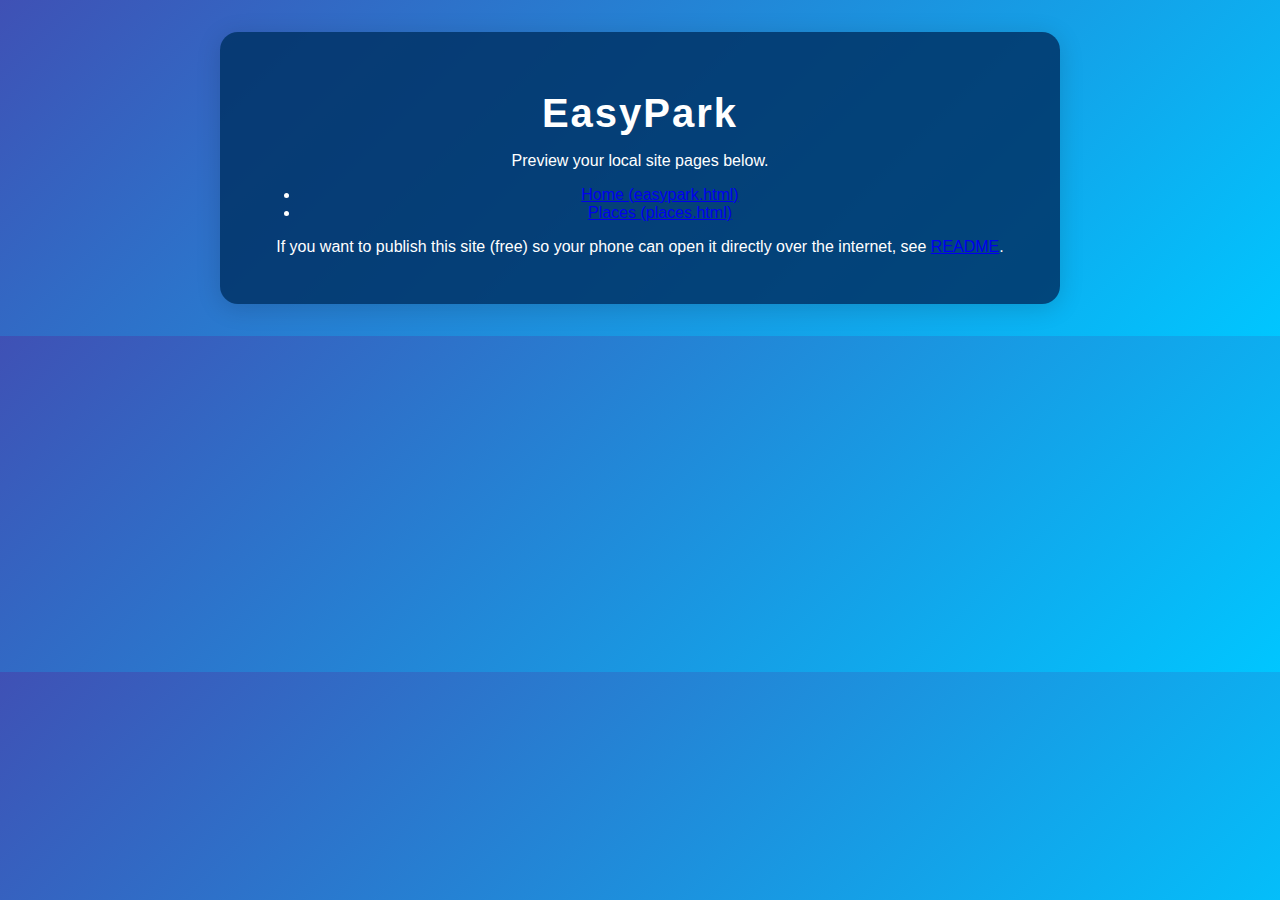
<file: index.html>
<!doctype html>
<html lang="en">
<head>
  <meta charset="utf-8">
  <meta name="viewport" content="width=device-width,initial-scale=1">
  <title>EasyPark - Preview</title>
  <link rel="stylesheet" href="easypark.css">
</head>
<body>
  <div class="container">
    <h1>EasyPark</h1>
    <p>Preview your local site pages below.</p>
    <ul>
      <li><a href="easypark.html" target="_blank">Home (easypark.html)</a></li>
      <li><a href="places.html" target="_blank">Places (places.html)</a></li>
    </ul>
    <p>If you want to publish this site (free) so your phone can open it directly over the internet, see <a href="README.md">README</a>.</p>
  </div>
</body>
</html>
</file>
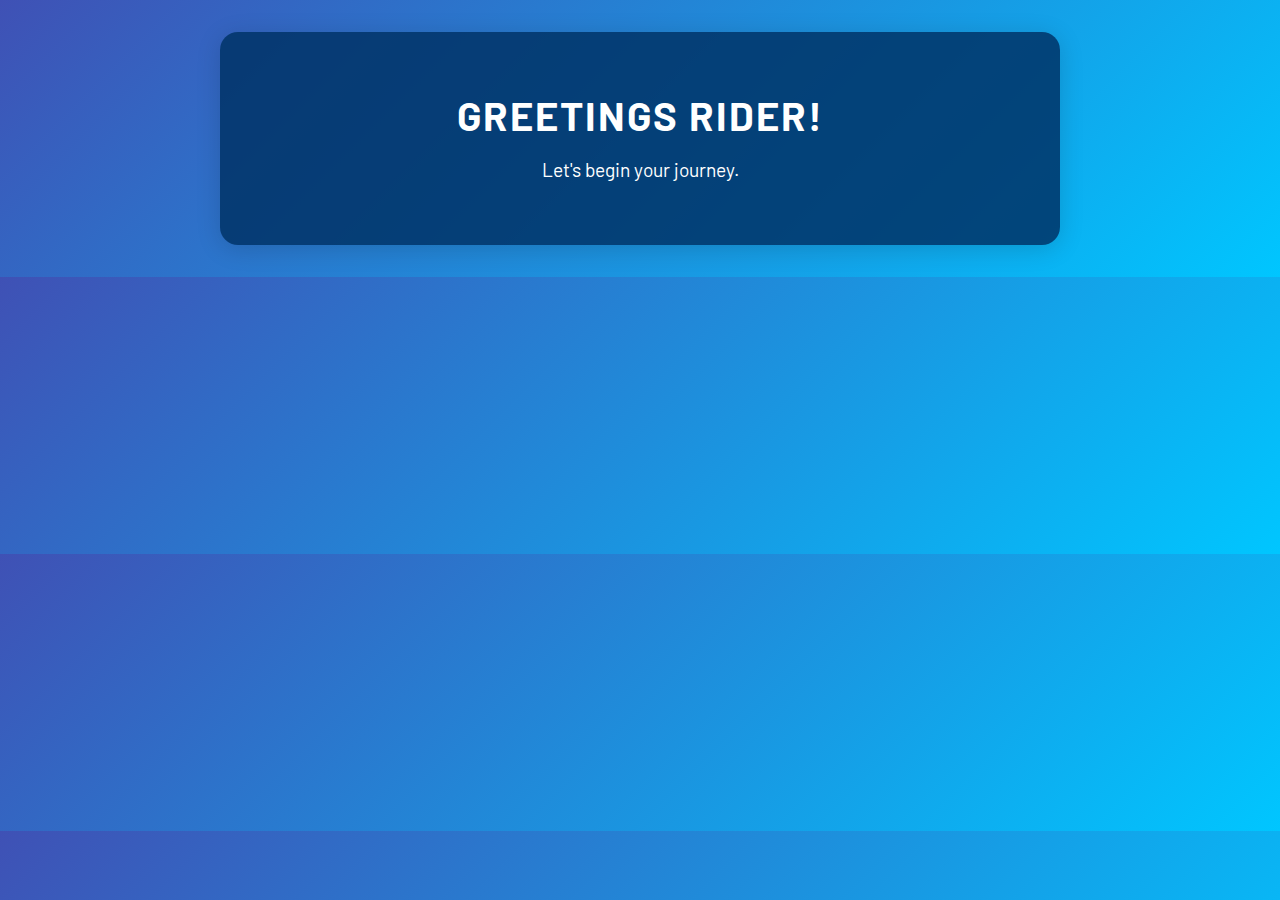
<file: easypark.html>
<!DOCTYPE html>
<html lang="en">
<head>
	<meta charset="UTF-8">
	<meta name="viewport" content="width=device-width, initial-scale=1.0">
	<title>EasyPark</title>
	<link rel="stylesheet" href="easypark.css">
	<link href="https://fonts.googleapis.com/css?family=Barlow:400,700&display=swap" rel="stylesheet">
	<link href="https://fonts.googleapis.com/css?family=Orbitron:700&display=swap" rel="stylesheet">
    <link rel="preconnect" href="https://fonts.googleapis.com">
    <link rel="preconnect" href="https://fonts.gstatic.com" crossorigin>
    <link href="https://fonts.googleapis.com/css2?family=Caudex:ital,wght@0,400;0,700;1,400;1,700&family=Outfit:wght@100..900&display=swap" rel="stylesheet">
</head>
<body>
	<div class="container">
		<h1>GREETINGS RIDER!</h1>
		<p class="subtitle">Let's begin your journey.</p>
		<div style="margin-top:20px;">
			<button class="confirm-btn" id="startBtn">Start</button>
		</div>
	</div>
	<script>
		document.getElementById('startBtn').addEventListener('click', function(){
			window.location.href = 'places.html';
		});
	</script>
</body>
</html>
</file>
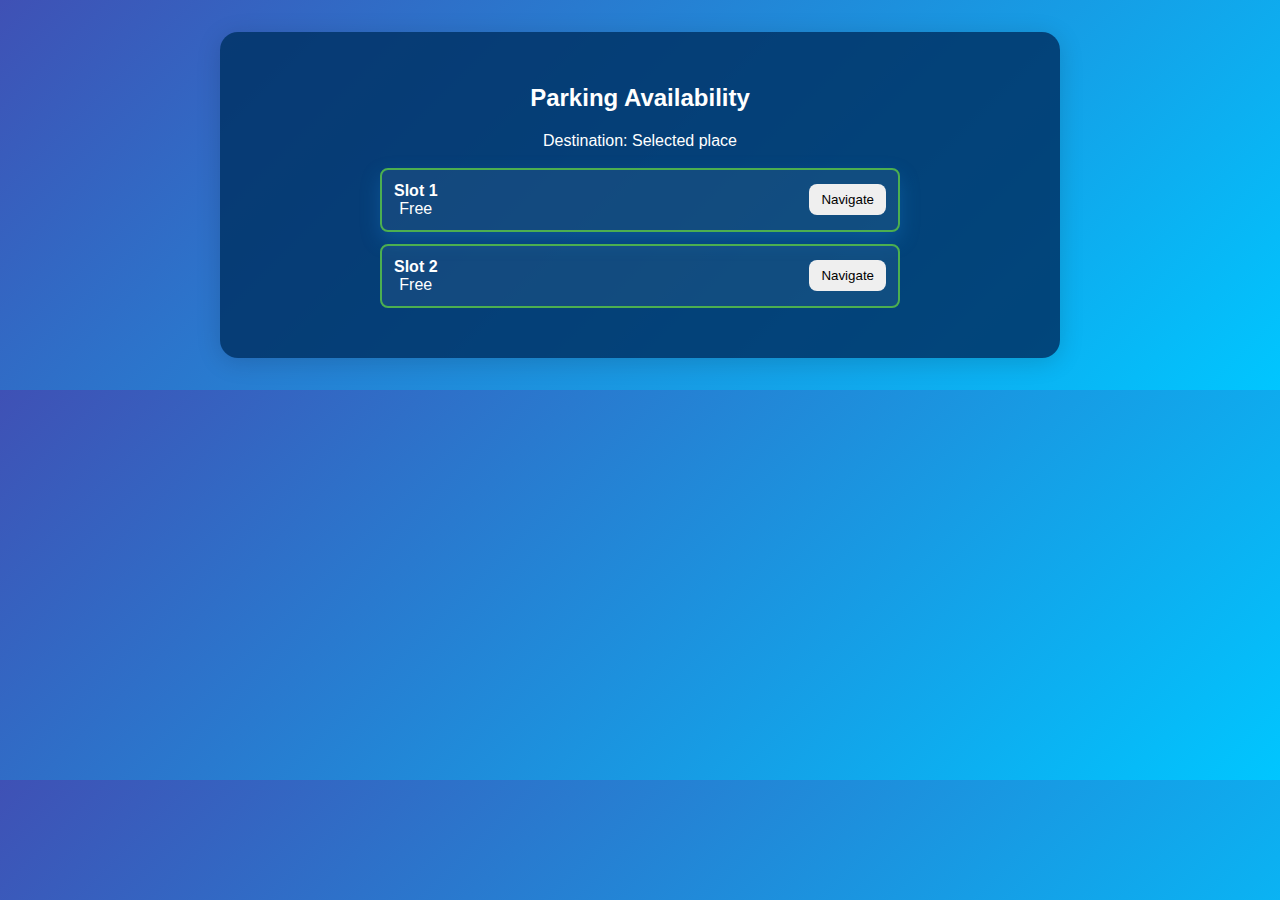
<file: parking.html>
<!doctype html>
<html lang="en">
<head>
  <meta charset="utf-8" />
  <meta name="viewport" content="width=device-width,initial-scale=1" />
  <title>EasyPark - Parking</title>
  <link rel="stylesheet" href="easypark.css">
  <style>
    .slots { display:flex; gap:12px; flex-direction:column; max-width:520px; margin:18px auto; }
    .slot { background: rgba(255,255,255,0.06); padding:12px; border-radius:8px; display:flex; justify-content:space-between; align-items:center; }
    .slot.free { border: 2px solid #4caf50; }
    .slot.occ { border: 2px solid #f44336; opacity:0.95 }
    .slot button { padding:8px 12px; border:none; border-radius:8px; cursor:pointer; }
    .slot h4 { margin:0; }
  </style>
</head>
<body>
  <div class="container">
    <h2>Parking Availability</h2>
    <p id="destInfo">Destination: --</p>
    <div class="slots" id="slotsRoot"></div>
  </div>

  <script>
    // Mock sensor data: two ultrasonic sensors -> two slots
    // true = occupied, false = free
    let mockSensors = [false, false]; // change these to test

    // Read query params for destination
    const params = new URLSearchParams(window.location.search);
    const dest = params.get('dest') || 'Selected place';
    document.getElementById('destInfo').textContent = 'Destination: ' + dest;

    function renderSlots(){
      const root = document.getElementById('slotsRoot');
      root.innerHTML = '';
      mockSensors.forEach((occupied, i)=>{
        const div = document.createElement('div');
        div.className = 'slot ' + (occupied? 'occ' : 'free');
        div.innerHTML = `<div><h4>Slot ${i+1}</h4><div>${occupied? 'Occupied' : 'Free'}</div></div>`;
        const btn = document.createElement('button');
        btn.textContent = occupied? 'View' : 'Navigate';
        btn.onclick = function(){
          if(occupied){ alert('Slot occupied'); return; }
          // navigate to slot (simple: open Google Maps using dest coordinates if provided)
          // For demo we'll just alert and simulate navigation
          alert('Navigating to slot ' + (i+1));
        };
        div.appendChild(btn);
        root.appendChild(div);
      });

      // Decide nearest available slot and highlight it
      const freeIndexes = mockSensors.map((v,i)=>!v? i : -1).filter(i=>i>=0);
      if(freeIndexes.length){
        const firstFree = freeIndexes[0];
        const highlight = root.children[firstFree];
        highlight.style.boxShadow = '0 8px 20px rgba(33,150,243,0.25)';
      }
    }

    renderSlots();
  </script>
</body>
</html>
</file>
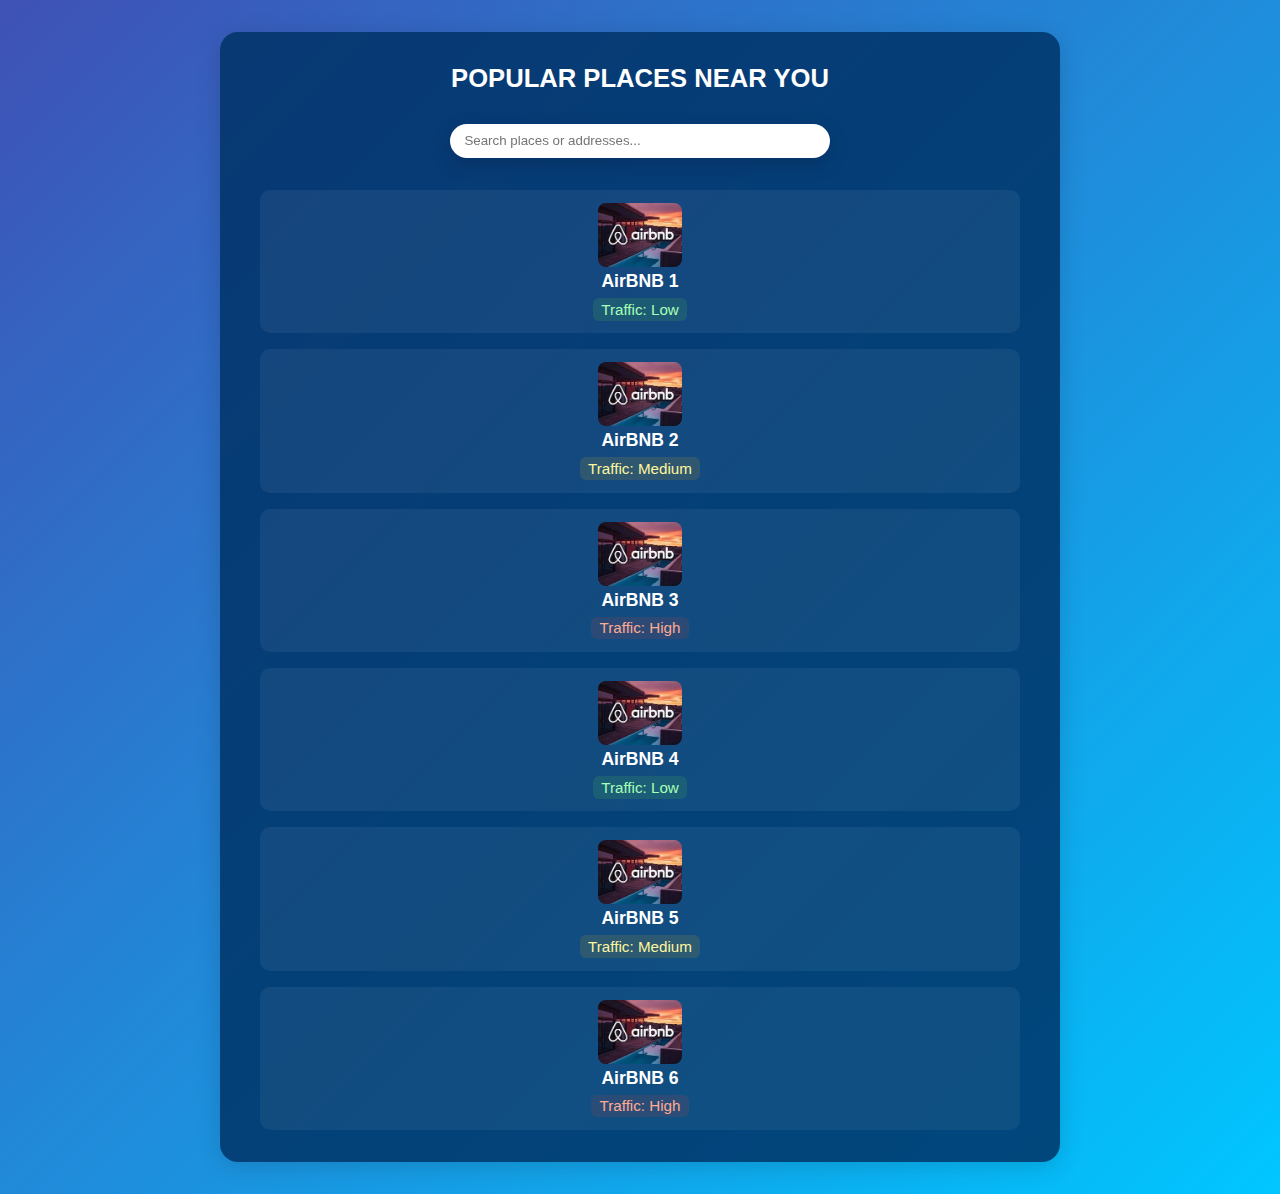
<file: places.html>
<!DOCTYPE html>
<html lang="en">
<head>
    <meta charset="utf-8" />
    <meta name="viewport" content="width=device-width,initial-scale=1" />
    <title>EasyPark - Places</title>
    <link rel="stylesheet" href="easypark.css">
</head>
<body>
    <div class="container places-container">
        <h2>POPULAR PLACES NEAR YOU</h2>
        <div class="search-row">
            <input type="search" placeholder="Search places or addresses..." id="placesSearch" />
        </div>

        <div class="places-grid">
            <div class="place-link" data-map="https://www.google.com/maps?q=12.9716,77.5946&z=17&output=embed" data-lat="12.9716" data-lng="77.5946" data-name="AirBNB 1">
            <div class="place-card">
                <div class="place-img"><img src="img/airbnb.jpg" alt="AirBNB"></div>
                <div class="place-info">
                    <div class="place-name">AirBNB 1</div>
                    <div class="place-traffic traffic-low">Traffic: Low</div>
                </div>
            </div>
            </div>

            <div class="place-link" data-map="https://www.google.com/maps?q=28.7041,77.1025&z=17&output=embed" data-lat="28.7041" data-lng="77.1025" data-name="AirBNB 2">
            <div class="place-card">
                <div class="place-img"><img src="img/airbnb.jpg" alt="AirBNB"></div>
                <div class="place-info">
                    <div class="place-name">AirBNB 2</div>
                    <div class="place-traffic traffic-medium">Traffic: Medium</div>
                </div>
            </div>
            </div>

            <div class="place-card">
                <div class="place-img"><img src="img/airbnb.jpg" alt="AirBNB"></div>
                <div class="place-info">
                    <div class="place-name">AirBNB 3</div>
                    <div class="place-traffic traffic-high">Traffic: High</div>
                </div>
            </div>
            
            <div class="place-card">
                <div class="place-img"><img src="img/airbnb.jpg" alt="AirBNB"></div>
                <div class="place-info">
                    <div class="place-name">AirBNB 4</div>
                    <div class="place-traffic traffic-low">Traffic: Low</div>
                </div>
            </div>

            <div class="place-card">
                <div class="place-img"><img src="img/airbnb.jpg" alt="AirBNB"></div>
                <div class="place-info">
                    <div class="place-name">AirBNB 5</div>
                    <div class="place-traffic traffic-medium">Traffic: Medium</div>
                </div>
            </div>

            <div class="place-card">
                <div class="place-img"><img src="img/airbnb.jpg" alt="AirBNB"></div>
                <div class="place-info">
                    <div class="place-name">AirBNB 6</div>
                    <div class="place-traffic traffic-high">Traffic: High</div>
                </div>
            </div>
        </div>

    </div>

    <div id="mapModal" style="display:none;position:fixed;z-index:9999;top:0;left:0;width:100vw;height:100vh;background:rgba(0,0,0,0.6);align-items:center;justify-content:center;">
      <div style="background:#fff;border-radius:12px;max-width:90vw;max-height:80vh;overflow:hidden;position:relative;box-shadow:0 8px 32px rgba(0,0,0,0.3);">
        <button id="closeMapModal" style="position:absolute;top:8px;right:8px;background:#283593;color:#fff;border:none;border-radius:50%;width:32px;height:32px;font-size:1.3rem;cursor:pointer;">&times;</button>
        <iframe id="mapFrame" src="" width="400" height="350" style="border:0;display:block;max-width:90vw;max-height:70vh;" allowfullscreen="" loading="lazy" referrerpolicy="no-referrer-when-downgrade"></iframe>
      </div>
    </div>
    <!-- Action sheet for place actions -->
    <div id="placeActionSheet" style="display:none;position:fixed;z-index:10001;left:0;bottom:0;width:100vw;background:rgba(255,255,255,0.98);box-shadow:0 -8px 24px rgba(0,0,0,0.15);padding:12px;border-top-left-radius:12px;border-top-right-radius:12px;">
        <div style="max-width:760px;margin:0 auto;">
            <div id="actionTitle" style="font-weight:700;margin-bottom:8px">Place</div>
            <div style="display:flex;gap:8px;flex-direction:column;">
                <button id="openMapsBtn" style="padding:12px;border-radius:8px;border:none;background:#1976d2;color:#fff;cursor:pointer">Open in Google Maps (directions)</button>
                <button id="inPageNavBtn" style="padding:12px;border-radius:8px;border:1px solid #ddd;background:#fff;color:#222;cursor:pointer">In-page navigation</button>
                <button id="closeActionSheet" style="padding:10px;border-radius:8px;border:none;background:#eee;color:#222;cursor:pointer">Cancel</button>
            </div>
        </div>
    </div>
        <!-- In-page navigation overlay -->
        <div id="navOverlay" style="display:none;position:fixed;z-index:10000;left:0;top:0;width:100vw;height:100vh;background:rgba(0,0,0,0.5);align-items:center;justify-content:center;">
            <div style="background:#fff;border-radius:12px;padding:16px;max-width:420px;width:92%;box-shadow:0 8px 32px rgba(0,0,0,0.3);position:relative;">
                <button id="closeNavOverlay" style="position:absolute;top:8px;right:8px;background:#283593;color:#fff;border:none;border-radius:50%;width:32px;height:32px;font-size:1.2rem;cursor:pointer;">&times;</button>
                <h3 id="navTitle">Navigation</h3>
                <p id="navStatus">Prepare to navigate</p>
                <div style="display:flex;gap:8px;margin-top:8px;">
                    <button id="startNavBtn" style="flex:1;padding:10px;border-radius:8px;border:none;background:#1976d2;color:#fff;cursor:pointer;">Start navigation</button>
                    <button id="stopNavBtn" style="flex:1;padding:10px;border-radius:8px;border:none;background:#e0e0e0;color:#222;cursor:pointer;display:none;">Stop</button>
                </div>
                <p style="margin-top:12px;font-size:0.95rem;">Distance to destination: <span id="navDistance">—</span> meters</p>
            </div>
        </div>
    <script>
        // Search/filter functionality for places
        (function(){
            const searchInput = document.getElementById('placesSearch');
            const cards = Array.from(document.querySelectorAll('.place-card'));

            function normalize(s){
                return (s||'').trim().toLowerCase();
            }

            function filterCards(){
                const q = normalize(searchInput.value);
                if(!q){
                    // empty -> show all
                    cards.forEach(c => c.style.display = 'flex');
                    return;
                }

                // If the user types an exact full name (like "airbnb 1"), only match exact names.
                // We'll treat queries that include a number at the end as exact-name intent.
                const exactNamePattern = /\d+$/;
                const isExactName = exactNamePattern.test(q);

                cards.forEach(card => {
                    const nameEl = card.querySelector('.place-name');
                    const name = normalize(nameEl && nameEl.textContent);

                    let show = false;
                    if(isExactName){
                        show = name === q; // exact match
                    } else {
                        // partial match anywhere in the name
                        show = name.indexOf(q) !== -1;
                    }

                    card.style.display = show ? 'flex' : 'none';
                });
            }

            searchInput.addEventListener('input', filterCards);
            // allow searching when pressing Enter too
            searchInput.addEventListener('keyup', function(e){ if(e.key === 'Enter') filterCards(); });
        })();

                        // Modal map popup for AirBNB 1 and 2 (kept for embed view)
                        document.querySelectorAll('.place-link[data-map]').forEach(function(link){
                            link.addEventListener('dblclick', function(e){
                                e.preventDefault();
                                var mapUrl = link.getAttribute('data-map');
                                var modal = document.getElementById('mapModal');
                                var frame = document.getElementById('mapFrame');
                                frame.src = mapUrl;
                                modal.style.display = 'flex';
                            });
                        });
        document.getElementById('closeMapModal').onclick = function(){
          document.getElementById('mapModal').style.display = 'none';
          document.getElementById('mapFrame').src = '';
        };
        // Optional: close modal on background click
        document.getElementById('mapModal').addEventListener('click', function(e){
          if(e.target === this){
            this.style.display = 'none';
            document.getElementById('mapFrame').src = '';
          }
        });

                // In-site navigation flow
                (function(){
                    var currentWatchId = null;
                    var destLat = null, destLng = null, destName = '';
                    var reachThreshold = 15; // meters

                    function toMeters(distance){ return Math.round(distance); }

                    function haversine(lat1, lon1, lat2, lon2){
                        function toRad(x){ return x * Math.PI / 180; }
                        var R = 6371000; // meters
                        var dLat = toRad(lat2-lat1);
                        var dLon = toRad(lon2-lon1);
                        var a = Math.sin(dLat/2)*Math.sin(dLat/2) + Math.cos(toRad(lat1))*Math.cos(toRad(lat2))*Math.sin(dLon/2)*Math.sin(dLon/2);
                        var c = 2 * Math.atan2(Math.sqrt(a), Math.sqrt(1-a));
                        return R * c;
                    }

                    // Use an action sheet when clicking place links with coordinates
                    var sheet = document.getElementById('placeActionSheet');
                    var actionTitle = document.getElementById('actionTitle');
                    var openMapsBtn = document.getElementById('openMapsBtn');
                    var inPageNavBtn = document.getElementById('inPageNavBtn');
                    var closeActionSheet = document.getElementById('closeActionSheet');

                    document.querySelectorAll('.place-link[data-lat][data-lng]').forEach(function(el){
                        el.addEventListener('click', function(e){
                            e.preventDefault();
                            destLat = parseFloat(el.dataset.lat);
                            destLng = parseFloat(el.dataset.lng);
                            destName = el.dataset.name || 'Destination';
                            actionTitle.textContent = 'Actions for ' + destName;
                            sheet.style.display = 'block';
                        });
                    });

                    closeActionSheet.onclick = function(){ sheet.style.display = 'none'; };

                    openMapsBtn.onclick = function(){
                        sheet.style.display = 'none';
                        if(!navigator.geolocation){ alert('Geolocation required to open directions.'); return; }
                        document.getElementById('navStatus').textContent = 'Resolving current location...';
                        navigator.geolocation.getCurrentPosition(function(pos){
                            var olat = pos.coords.latitude, olng = pos.coords.longitude;
                            // Google Maps directions URL: /maps/dir/?api=1&origin=lat,lng&destination=lat,lng
                            var url = 'https://www.google.com/maps/dir/?api=1&origin='+olat+','+olng+'&destination='+destLat+','+destLng+'&travelmode=driving';
                            window.open(url, '_blank');
                        }, function(err){
                            alert('Unable to get current location: ' + (err && err.message));
                        }, { enableHighAccuracy: true, maximumAge: 0, timeout: 10000 });
                    };

                    inPageNavBtn.onclick = function(){
                        sheet.style.display = 'none';
                        // prefill nav overlay and open it, then auto-start
                        document.getElementById('navTitle').textContent = 'Navigate to ' + destName;
                        document.getElementById('navStatus').textContent = 'Ready to start navigation';
                        document.getElementById('navDistance').textContent = '—';
                        document.getElementById('startNavBtn').style.display = 'none';
                        document.getElementById('stopNavBtn').style.display = 'inline-block';
                        document.getElementById('navOverlay').style.display = 'flex';
                        // Start geolocation watch immediately
                        if(navigator.geolocation){
                            if(currentWatchId !== null && navigator.geolocation){ navigator.geolocation.clearWatch(currentWatchId); }
                            currentWatchId = navigator.geolocation.watchPosition(function(pos){
                                var lat = pos.coords.latitude, lng = pos.coords.longitude;
                                var dist = haversine(lat,lng,destLat,destLng);
                                document.getElementById('navDistance').textContent = toMeters(dist);
                                document.getElementById('navStatus').textContent = 'Navigating — GPS active';
                                if(dist <= reachThreshold){
                                    if(currentWatchId !== null && navigator.geolocation){ navigator.geolocation.clearWatch(currentWatchId); }
                                    currentWatchId = null;
                                    // arrived -> goto parking.html
                                    window.location.href = 'parking.html?dest='+encodeURIComponent(destName)+'&lat='+destLat+'&lng='+destLng;
                                }
                            }, function(err){
                                document.getElementById('navStatus').textContent = 'GPS error: ' + (err.message||err.code);
                            }, { enableHighAccuracy: true, maximumAge: 0, timeout: 10000 });
                        } else {
                            document.getElementById('navStatus').textContent = 'Geolocation not supported';
                        }
                    };

                    document.getElementById('closeNavOverlay').onclick = function(){
                        stopNav();
                        document.getElementById('navOverlay').style.display = 'none';
                    };

                    document.getElementById('startNavBtn').onclick = function(){
                        if(!destLat || !destLng) return;
                        this.style.display = 'none';
                        document.getElementById('stopNavBtn').style.display = 'inline-block';
                        document.getElementById('navStatus').textContent = 'Starting GPS...';
                        if(navigator.geolocation){
                            currentWatchId = navigator.geolocation.watchPosition(function(pos){
                                var lat = pos.coords.latitude, lng = pos.coords.longitude;
                                var dist = haversine(lat,lng,destLat,destLng);
                                document.getElementById('navDistance').textContent = toMeters(dist);
                                document.getElementById('navStatus').textContent = 'Navigating — GPS active';
                                if(dist <= reachThreshold){
                                    stopNav();
                                    // arrived -> goto parking.html
                                    window.location.href = 'parking.html?dest='+encodeURIComponent(destName)+'&lat='+destLat+'&lng='+destLng;
                                }
                            }, function(err){
                                document.getElementById('navStatus').textContent = 'GPS error: ' + (err.message||err.code);
                            }, { enableHighAccuracy: true, maximumAge: 0, timeout: 10000 });
                        } else {
                            document.getElementById('navStatus').textContent = 'Geolocation not supported';
                        }
                    };

                    document.getElementById('stopNavBtn').onclick = function(){ stopNav(); };

                    function stopNav(){
                        if(currentWatchId !== null && navigator.geolocation){ navigator.geolocation.clearWatch(currentWatchId); }
                        currentWatchId = null;
                        document.getElementById('startNavBtn').style.display = 'inline-block';
                        document.getElementById('stopNavBtn').style.display = 'none';
                        document.getElementById('navStatus').textContent = 'Navigation stopped';
                    }
                })();
    </script>
</body>
</html>
</file>
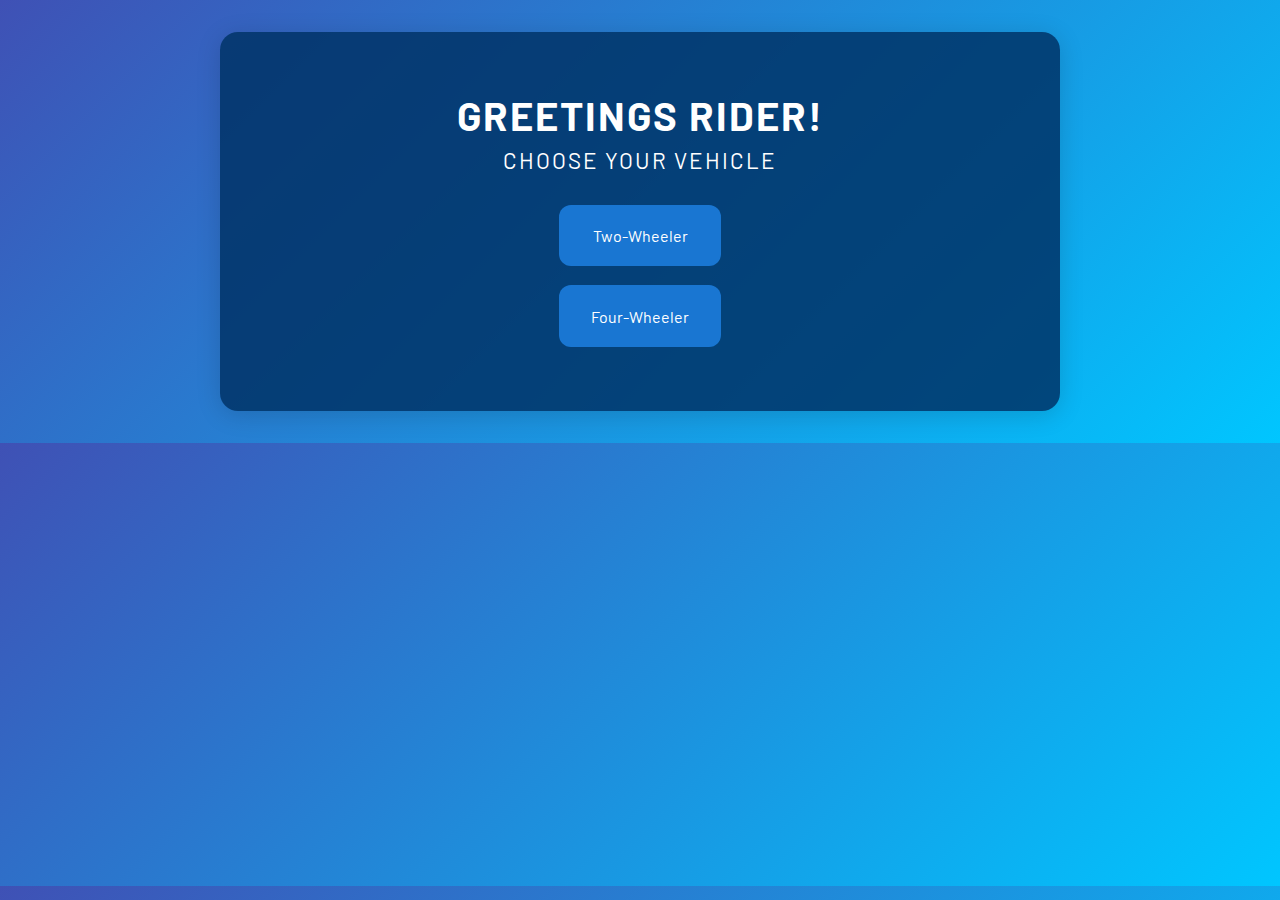
<file: code1/easypark.html>
<!DOCTYPE html>
<html lang="en">
<head>
	<meta charset="UTF-8">
	<meta name="viewport" content="width=device-width, initial-scale=1.0">
	<title>EasyPark</title>
	<link rel="stylesheet" href="easypark.css">
	<link href="https://fonts.googleapis.com/css?family=Barlow:400,700&display=swap" rel="stylesheet">
	<link href="https://fonts.googleapis.com/css?family=Orbitron:700&display=swap" rel="stylesheet">
    <link rel="preconnect" href="https://fonts.googleapis.com">
    <link rel="preconnect" href="https://fonts.gstatic.com" crossorigin>
    <link href="https://fonts.googleapis.com/css2?family=Caudex:ital,wght@0,400;0,700;1,400;1,700&family=Outfit:wght@100..900&display=swap" rel="stylesheet">
</head>
<body>
	<div class="container">
		<h1>GREETINGS RIDER!</h1>
		<div class="subtitle special-font">CHOOSE YOUR VEHICLE</div>
		<div class="vehicle-options vertical">
			<div class="vehicle" id="twoWheeler" onclick="selectVehicle('2')">
				Two-Wheeler
			</div>
			<div class="vehicle" id="fourWheeler" onclick="selectVehicle('4')">
				Four-Wheeler
			</div>
		</div>
	<button class="confirm-btn" id="confirmBtn" onclick="confirmVehicle()">Confirm</button>
	</div>
	<script>
		let selected = null;
		function selectVehicle(type) {
			selected = type;
			document.getElementById('twoWheeler').classList.remove('selected');
			document.getElementById('fourWheeler').classList.remove('selected');
			if(type === '2') {
				document.getElementById('twoWheeler').classList.add('selected');
			} else {
				document.getElementById('fourWheeler').classList.add('selected');
			}
			document.getElementById('confirmBtn').style.display = 'inline-block';
		}
		function confirmVehicle() {
			// Navigate to Page 2 (places list)
			window.location.href = 'places.html';
		}
	</script>
</body>
</html>
</file>
<file: easypark.css>
.body, body {
    background: linear-gradient(135deg, #3f51b5 0%, #00c6ff 100%);
    color: #fff;
    font-family: 'Barlow', Arial, sans-serif;
    margin: 0;
}
.container {
    background: rgba(0, 51, 102, 0.85);
    padding: 2rem 2.5rem;
    border-radius: 18px;
    box-shadow: 0 4px 24px rgba(0,0,0,0.15);
    text-align: center;
    max-width: 760px;
    width: calc(100% - 40px);
    margin: 32px auto;
    /* let container size to its content so there's no giant block on short pages */
    max-height: none;
    overflow: visible;
}
h1 {
    font-size: 2.5rem;
    margin-bottom: 0.5rem;
    letter-spacing: 2px;
}
.subtitle {
    font-size: 1.2rem;
    margin-bottom: 2rem;
}
.special-font {
    font-size: 1.4rem;
    letter-spacing: 2px;
    text-transform: uppercase;
}
.vehicle-options {
    display: flex;
    justify-content: center;
    gap: 2.5rem;
    margin-bottom: 2rem;
}
.vehicle-options.vertical {
    flex-direction: column;
    gap: 1.2rem;
    align-items: center;
}
.vehicle {
    background: #1976d2;
    border: 2px solid transparent;
    border-radius: 12px;
    padding: 1.2rem 1.5rem;
    cursor: pointer;
    transition: border 0.2s, background 0.2s;
    display: flex;
    flex-direction: column;
    align-items: center;
    min-width: 110px;
}
.vehicle.selected {
    border: 2px solid #fff;
    background: #1565c0;
}
.confirm-btn {
    display: none;
    margin-top: 1.5rem;
    padding: 0.8rem 2.5rem;
    font-size: 1.1rem;
    background: #fff;
    color: #1976d2;
    border: none;
    border-radius: 8px;
    cursor: pointer;
    font-weight: bold;
    transition: background 0.2s, color 0.2s;
}
.confirm-btn:hover {
    background: #1976d2;
    color: #fff;
}

/* Places page styles */
.places-container h2 {
    margin-top: 0;
    font-size: 1.6rem;
}
.search-row {
    position: sticky;
    top: 16px;
    background: transparent;
    padding: 0.6rem 0 1rem 0;
    z-index: 10;
}
.search-row input[type="search"] {
    width: 380px;
    max-width: calc(100vw - 80px);
    padding: 0.6rem 0.9rem;
    border-radius: 999px;
    border: none;
    outline: none;
    box-shadow: 0 6px 18px rgba(8,20,50,0.25);
}
.places-grid {
    display: grid;
    grid-template-columns: 1fr;
    gap: 1rem;
    margin-top: 1rem;
}
.place-card {
        max-height: none;
        overflow: visible;
    align-items: center;
    background: rgba(255,255,255,0.06);
    padding: 0.8rem;
    border-radius: 10px;
}

.place-link { text-decoration: none; color: inherit; display: block; }
.place-link:hover .place-card { box-shadow: 0 6px 18px rgba(0,0,0,0.25); transform: translateY(-2px); }
.place-img img {
    width: 84px;
    height: 64px;
    object-fit: cover;
    border-radius: 8px;
}
.place-info {
    color: #fff;
}
.place-name {
    font-weight: 700;
    font-size: 1.1rem;
}
.place-traffic {
    margin-top: 6px;
    font-size: 0.95rem;
    padding: 0.18rem 0.5rem;
    border-radius: 6px;
    display: inline-block;
}
.traffic-low { background: rgba(76,175,80,0.18); color: #a7ffb5; }
.traffic-medium { background: rgba(255,193,7,0.12); color: #fff59d; }
.traffic-high { background: rgba(244,67,54,0.12); color: #ffab91; }
</file>
<file: code1/easypark.css>
.body, body {
    background: linear-gradient(135deg, #3f51b5 0%, #00c6ff 100%);
    color: #fff;
    font-family: 'Barlow', Arial, sans-serif;
    margin: 0;
}
.container {
    background: rgba(0, 51, 102, 0.85);
    padding: 2rem 2.5rem;
    border-radius: 18px;
    box-shadow: 0 4px 24px rgba(0,0,0,0.15);
    text-align: center;
    max-width: 760px;
    width: calc(100% - 40px);
    margin: 32px auto;
    /* let container size to its content so there's no giant block on short pages */
    max-height: none;
    overflow: visible;
}
h1 {
    font-size: 2.5rem;
    margin-bottom: 0.5rem;
    letter-spacing: 2px;
}
.subtitle {
    font-size: 1.2rem;
    margin-bottom: 2rem;
}
.special-font {
    font-size: 1.4rem;
    letter-spacing: 2px;
    text-transform: uppercase;
}
.vehicle-options {
    display: flex;
    justify-content: center;
    gap: 2.5rem;
    margin-bottom: 2rem;
}
.vehicle-options.vertical {
    flex-direction: column;
    gap: 1.2rem;
    align-items: center;
}
.vehicle {
    background: #1976d2;
    border: 2px solid transparent;
    border-radius: 12px;
    padding: 1.2rem 1.5rem;
    cursor: pointer;
    transition: border 0.2s, background 0.2s;
    display: flex;
    flex-direction: column;
    align-items: center;
    min-width: 110px;
}
.vehicle.selected {
    border: 2px solid #fff;
    background: #1565c0;
}
.confirm-btn {
    display: none;
    margin-top: 1.5rem;
    padding: 0.8rem 2.5rem;
    font-size: 1.1rem;
    background: #fff;
    color: #1976d2;
    border: none;
    border-radius: 8px;
    cursor: pointer;
    font-weight: bold;
    transition: background 0.2s, color 0.2s;
}
.confirm-btn:hover {
    background: #1976d2;
    color: #fff;
}

/* Places page styles */
.places-container h2 {
    margin-top: 0;
    font-size: 1.6rem;
}
.search-row {
    position: sticky;
    top: 16px;
    background: transparent;
    padding: 0.6rem 0 1rem 0;
    z-index: 10;
}
.search-row input[type="search"] {
    width: 380px;
    max-width: calc(100vw - 80px);
    padding: 0.6rem 0.9rem;
    border-radius: 999px;
    border: none;
    outline: none;
    box-shadow: 0 6px 18px rgba(8,20,50,0.25);
}
.places-grid {
    display: grid;
    grid-template-columns: 1fr;
    gap: 1rem;
    margin-top: 1rem;
}
.place-card {
        max-height: none;
        overflow: visible;
    align-items: center;
    background: rgba(255,255,255,0.06);
    padding: 0.8rem;
    border-radius: 10px;
}

.place-link { text-decoration: none; color: inherit; display: block; }
.place-link:hover .place-card { box-shadow: 0 6px 18px rgba(0,0,0,0.25); transform: translateY(-2px); }
.place-img img {
    width: 84px;
    height: 64px;
    object-fit: cover;
    border-radius: 8px;
}
.place-info {
    color: #fff;
}
.place-name {
    font-weight: 700;
    font-size: 1.1rem;
}
.place-traffic {
    margin-top: 6px;
    font-size: 0.95rem;
    padding: 0.18rem 0.5rem;
    border-radius: 6px;
    display: inline-block;
}
.traffic-low { background: rgba(76,175,80,0.18); color: #a7ffb5; }
.traffic-medium { background: rgba(255,193,7,0.12); color: #fff59d; }
.traffic-high { background: rgba(244,67,54,0.12); color: #ffab91; }
</file>
